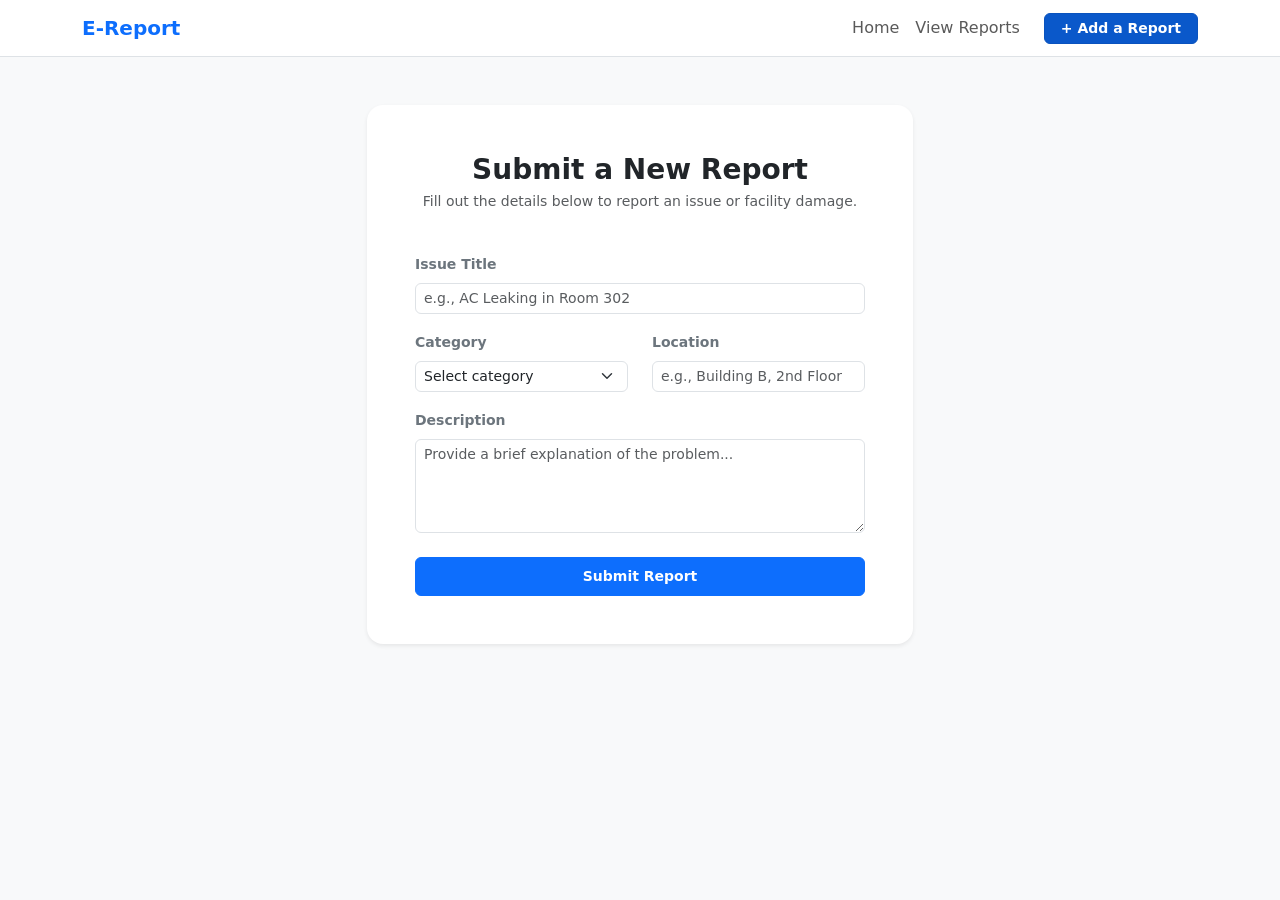
<file: add-report.html>
<!DOCTYPE html>
<html lang="en">

<head>
    <meta charset="UTF-8">
    <meta name="viewport" content="width=device-width, initial-scale=1.0">
    <title>add a report</title>
    <link href="https://cdn.jsdelivr.net/npm/bootstrap@5.3.3/dist/css/bootstrap.min.css" rel="stylesheet">
</head>

<body class="bg-light">

    <nav class="navbar navbar-expand-lg navbar-light bg-white border-bottom sticky-top">
        <div class="container">
            <a class="navbar-brand fw-bold text-primary" href="index.html">E-Report</a>
            <button class="navbar-toggler border-0" type="button" data-bs-toggle="collapse" data-bs-target="#navbarNav">
                <span class="navbar-toggler-icon"></span>
            </button>
            <div class="collapse navbar-collapse" id="navbarNav">
                <ul class="navbar-nav ms-auto me-3 mb-2 mb-lg-0 align-items-lg-center">
                    <li class="nav-item"><a class="nav-link" href="index.html">Home</a></li>
                    <li class="nav-item"><a class="nav-link" href="reports.html">View Reports</a></li>
                </ul>
                <div class="d-flex">
                    <a href="add-report.html" class="btn btn-primary btn-sm px-3 fw-semibold rounded-2 active">+ Add a
                        Report</a>
                </div>
            </div>
        </div>
    </nav>


    <section class="container my-5">
        <div class="row justify-content-center">
            <div class="col-md-8 col-lg-6">
                <div class="card border-0 shadow-sm rounded-4 p-4 p-md-5 bg-white">
                    <div class="text-center mb-4">
                        <h3 class="fw-bold mb-1">Submit a New Report</h3>
                        <p class="text-muted small">Fill out the details below to report an issue or facility damage.
                        </p>
                    </div>
                    <form>
                        <div class="mb-3">
                            <label for="issueTitle" class="form-label small fw-semibold text-secondary">Issue
                                Title</label>
                            <input type="text" class="form-control form-control-sm rounded-2" id="issueTitle"
                                placeholder="e.g., AC Leaking in Room 302" required>
                        </div>
                        <div class="row">
                            <div class="col-md-6 mb-3">
                                <label for="issueCategory"
                                    class="form-label small fw-semibold text-secondary">Category</label>
                                <select class="form-select form-select-sm rounded-2" id="issueCategory" required>
                                    <option value="" selected disabled>Select category</option>
                                    <option value="facility">Facility Damage</option>
                                    <option value="maintenance">Maintenance</option>
                                    <option value="it">IT / Equipment</option>
                                    <option value="other">Other</option>
                                </select>
                            </div>
                            <div class="col-md-6 mb-3">
                                <label for="issueLocation"
                                    class="form-label small fw-semibold text-secondary">Location</label>
                                <input type="text" class="form-control form-control-sm rounded-2" id="issueLocation"
                                    placeholder="e.g., Building B, 2nd Floor" required>
                            </div>
                        </div>
                        <div class="mb-4">
                            <label for="issueDescription"
                                class="form-label small fw-semibold text-secondary">Description</label>
                            <textarea class="form-control form-control-sm rounded-2" id="issueDescription" rows="4"
                                placeholder="Provide a brief explanation of the problem..." required></textarea>
                        </div>
                        <div class="d-grid">
                            <button type="submit" class="btn btn-primary btn-sm py-2 fw-semibold rounded-2">Submit
                                Report</button>
                        </div>
                    </form>
                </div>
            </div>
        </div>
    </section>


    <script src="https://cdn.jsdelivr.net/npm/bootstrap@5.3.3/dist/js/bootstrap.bundle.min.js"></script>
</body>

</html>
</file>
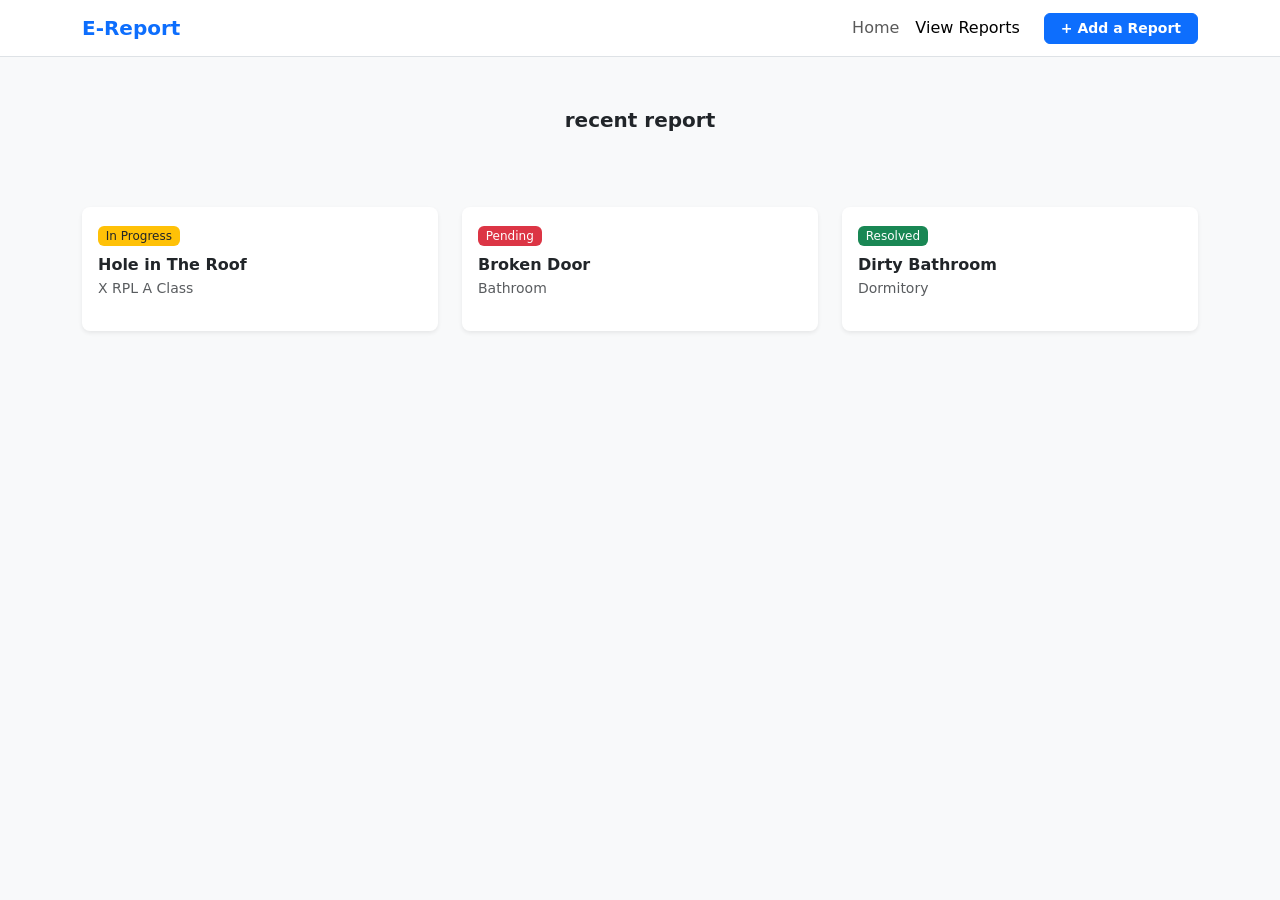
<file: reports.html>
<!DOCTYPE html>
<html lang="en">

<head>
    <meta charset="UTF-8">
    <meta name="viewport" content="width=device-width, initial-scale=1.0">
    <title>All Reports</title>

    <link href="https://cdn.jsdelivr.net/npm/bootstrap@5.3.3/dist/css/bootstrap.min.css" rel="stylesheet">
</head>

<body class="bg-light">


    <nav class="navbar navbar-expand-lg navbar-light bg-white border-bottom sticky-top">
        <div class="container">
            <a class="navbar-brand fw-bold text-primary" href="index.html">E-Report</a>
            <button class="navbar-toggler border-0" type="button" data-bs-toggle="collapse" data-bs-target="#navbarNav">
                <span class="navbar-toggler-icon"></span>
            </button>
            <div class="collapse navbar-collapse" id="navbarNav">
                <ul class="navbar-nav ms-auto me-3 mb-2 mb-lg-0 align-items-lg-center">
                    <li class="nav-item"><a class="nav-link" href="index.html">Home</a></li>
                    <li class="nav-item"><a class="nav-link active" href="reports.html">View Reports</a></li>
                </ul>
                <div class="d-flex">
                    <a href="add-report.html" class="btn btn-primary btn-sm px-3 fw-semibold rounded-2">+ Add a
                        Report</a>
                </div>
            </div>
        </div>
    </nav>


    <section class="container my-5">
        <div class="row g-4">

            <p class="text-center mb-4 fs-5 fw-bold">
                recent report
            </p>

            <div class="col-md-4 mt-5">
                <div class="card border-0 shadow-sm rounded-3 h-100">
                    <div class="card-body p-3 d-flex flex-column justify-content-between">
                        <div>
                            <div class="mb-2">
                                <span class="badge bg-warning text-dark fw-normal">In Progress</span>
                            </div>
                            <h6 class="card-title fw-bold mb-1">Hole in The Roof</h6>
                            <p class="card-text text-muted small">X RPL A Class</p>
                        </div>
                        <a href="#" class="text-primary text-decoration-none small fw-semibold mt-3"></a>
                    </div>
                </div>
            </div>


            <div class="col-md-4 mt-5">
                <div class="card border-0 shadow-sm rounded-3 h-100">
                    <div class="card-body p-3 d-flex flex-column justify-content-between">
                        <div>
                            <div class="mb-2">
                                <span class="badge bg-danger fw-normal">Pending</span>
                            </div>
                            <h6 class="card-title fw-bold mb-1">Broken Door</h6>
                            <p class="card-text text-muted small">Bathroom</p>
                        </div>
                        <a href="#" class="text-primary text-decoration-none small fw-semibold mt-3"></a>
                    </div>
                </div>
            </div>


            <div class="col-md-4 mt-5">
                <div class="card border-0 shadow-sm rounded-3 h-100">
                    <div class="card-body p-3 d-flex flex-column justify-content-between">
                        <div>
                            <div class="mb-2">
                                <span class="badge bg-success fw-normal">Resolved</span>
                            </div>
                            <h6 class="card-title fw-bold mb-1">Dirty Bathroom</h6>
                            <p class="card-text text-muted small">Dormitory</p>
                        </div>
                    </div>
                </div>
            </div>

        </div>
    </section>


    <script src="https://cdn.jsdelivr.net/npm/bootstrap@5.3.3/dist/js/bootstrap.bundle.min.js"></script>
</body>

</html>
</file>
